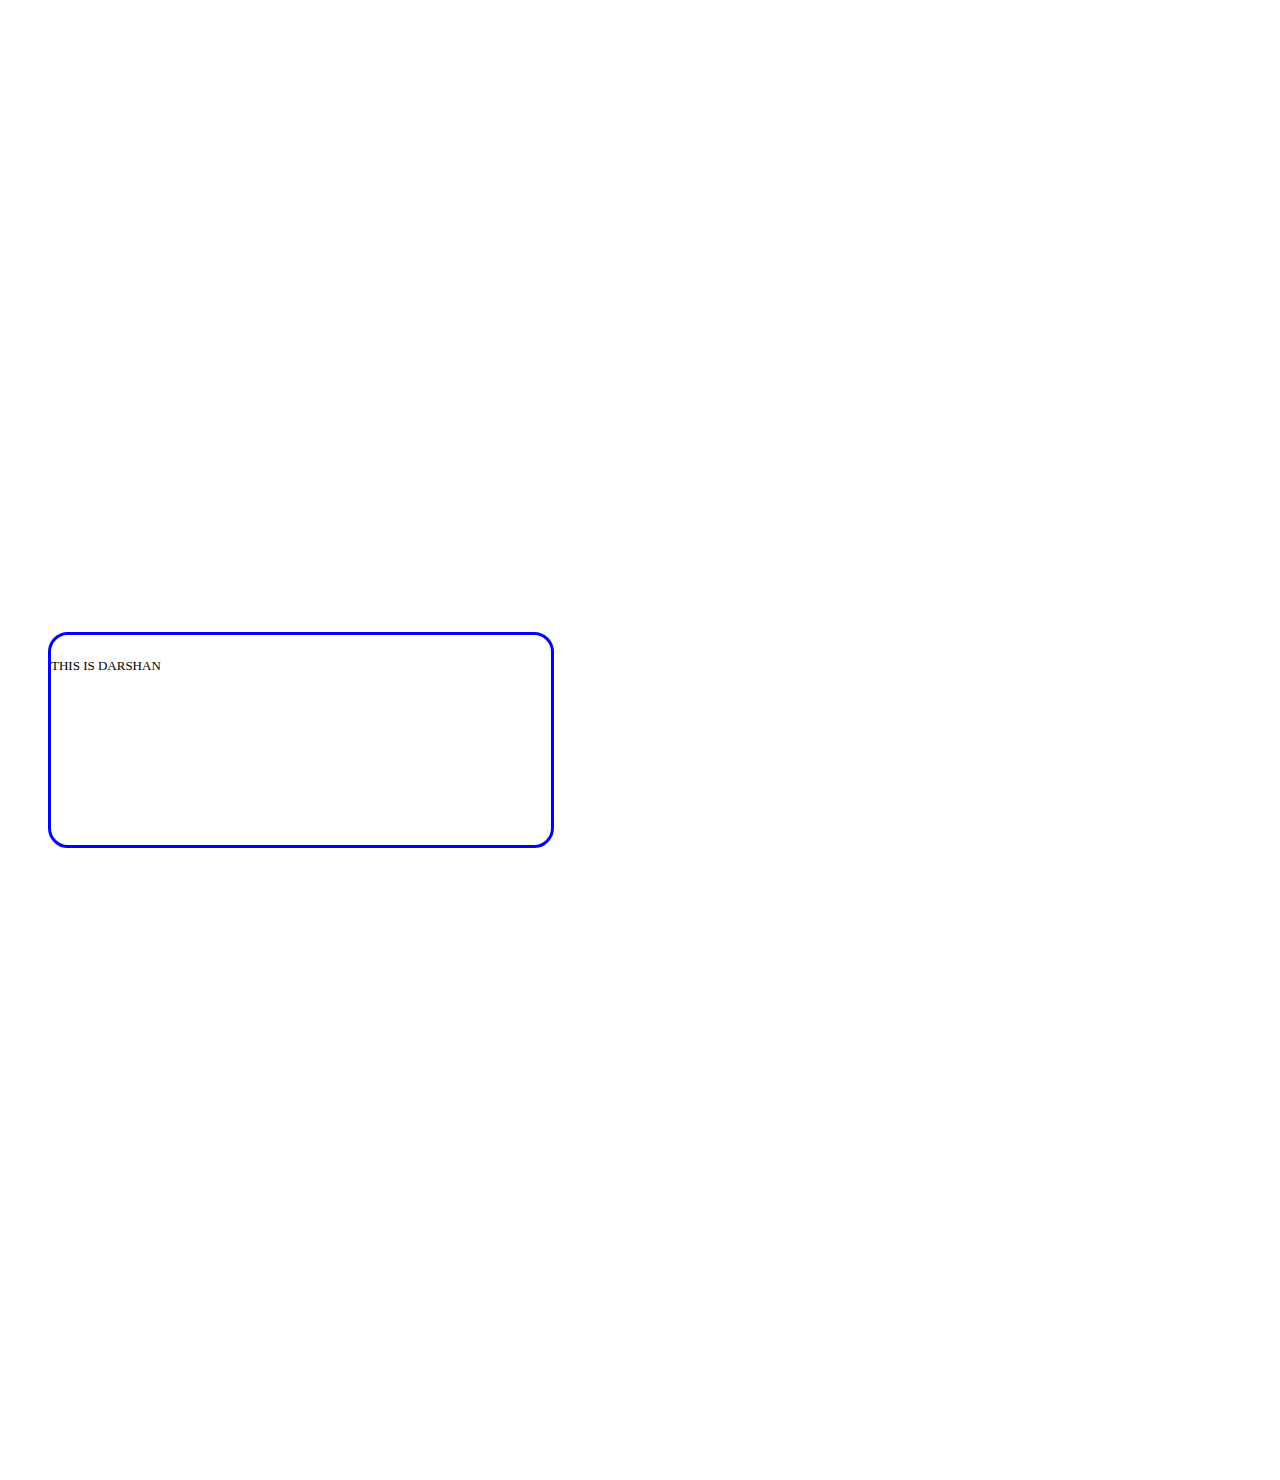
<file: CSS3/index.html>
<html>
    <head>
        <title>css</title>
    </head>
    <style>
        .container{
            font-size: small;
            height: 200px;
            width: 500px;
            border:3px solid blue;
            border-radius: 20px;
            margin-top: 100px;
            margin-left: 40px;
            padding-top: 10px;
            margin-top: 50%;
            margin-bottom: 50%;

        }
        .container.class{
            color: black;
        }
        /* .container #unique{
            text-transform: lowercase;
        } */
    </style>
    <body>
        <div class="container">
            <p class = "text">THIS IS DARSHAN</p>
            <!-- <h4 id = "unique">WELCOME TO NEPAL</h4> -->
        </div>
    </body>
</html>
</file>
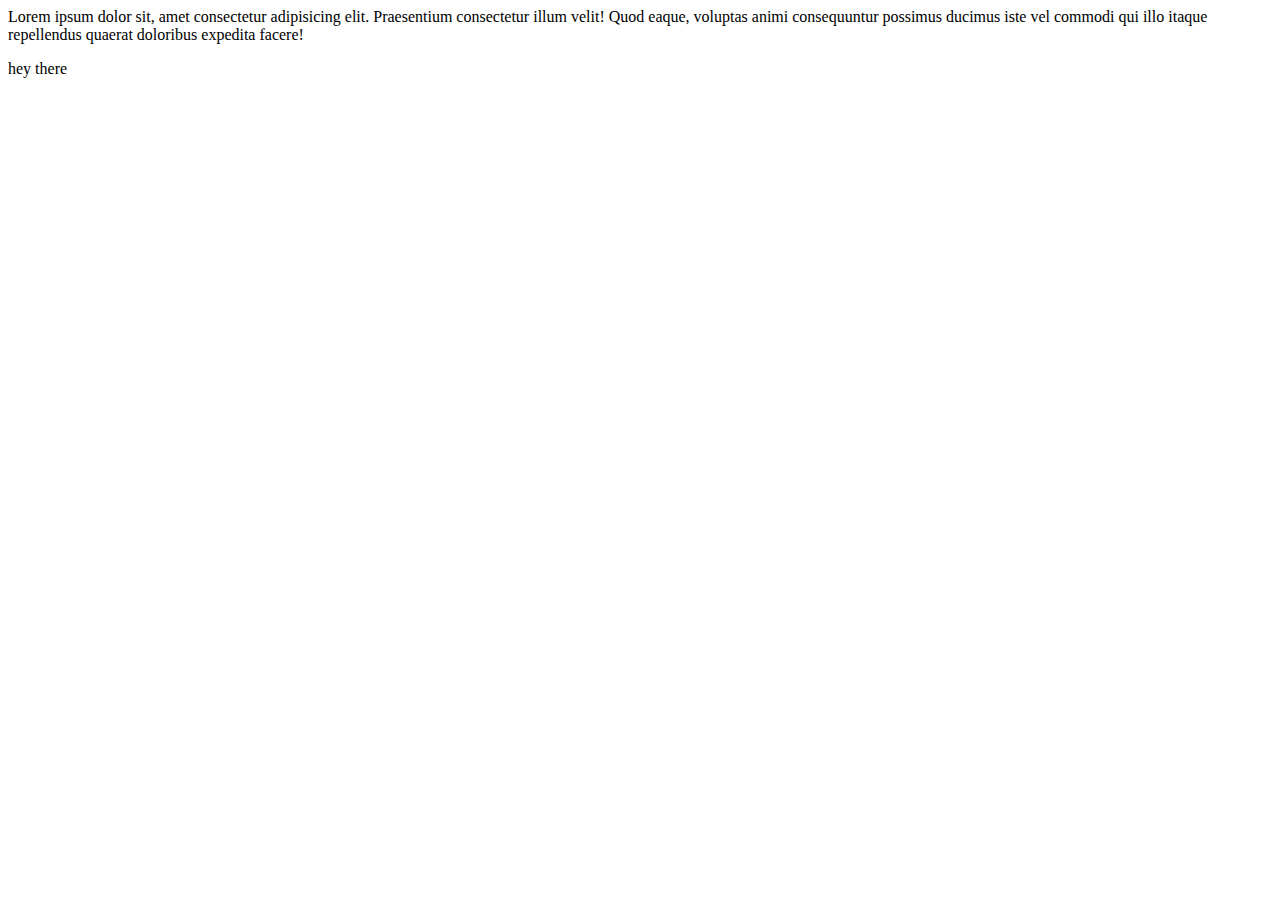
<file: display.html>
<html>
    <head>
        <title>css</title>
    </head>
    <body>
        <p>Lorem ipsum dolor sit, amet consectetur adipisicing elit. Praesentium consectetur illum velit! Quod eaque, voluptas animi consequuntur possimus ducimus iste vel commodi qui illo itaque repellendus quaerat doloribus expedita facere!</p>
        <style>
            p{
                display: block;
            }

        </style>
        <p>hey there</p>
    </body>
</html>
</file>
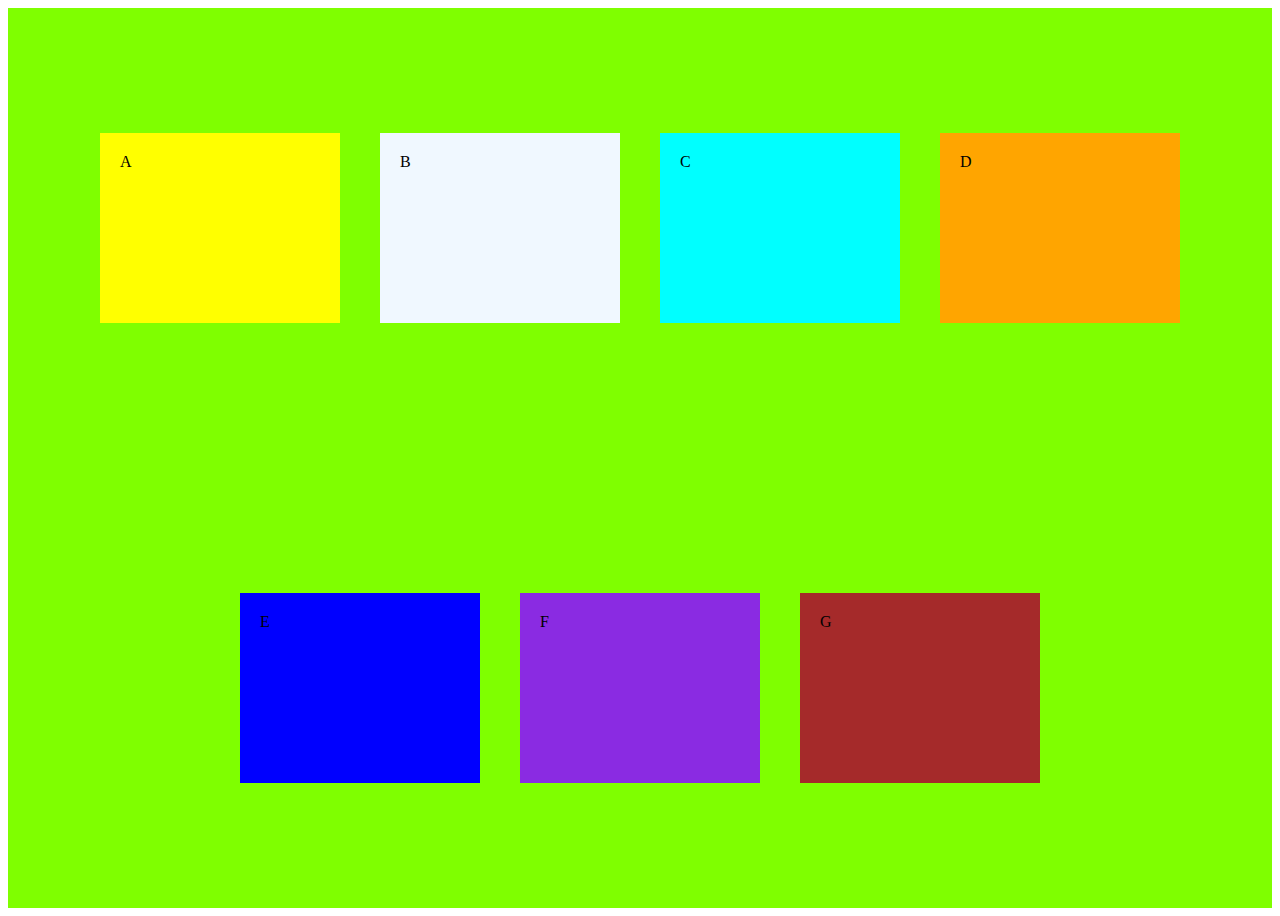
<file: flexbox.html>
<html>
    <head>
        <title>
            flexbox
        </title>
</head>
<style>
    .main{
        display: flex;
        flex-wrap: wrap;
        background-color:chartreuse;
        justify-content: center;
        align-items: center;
        height: 100vh;
        gap:20px 20px;
    }
    .main >div{
        border-color: 20px solid black;
        height: 150px;
        
        width: 200px;
        margin: 10px;
        padding: 20px;
    }
</style>
<body>
    <div class="main">
        <div style=" background-color: yellow;">A</div>
        <div style="background-color: aliceblue;">B</div>
        <div style="background-color: aqua;">C</div>
        <div style="background-color: orange;">D</div>
        <div style="background-color: blue;">E</div>
        <div style="background-color: blueviolet;">F</div>
        <div style="background-color: brown;">G</div>
    </div>
    
</body>
</html>
</file>
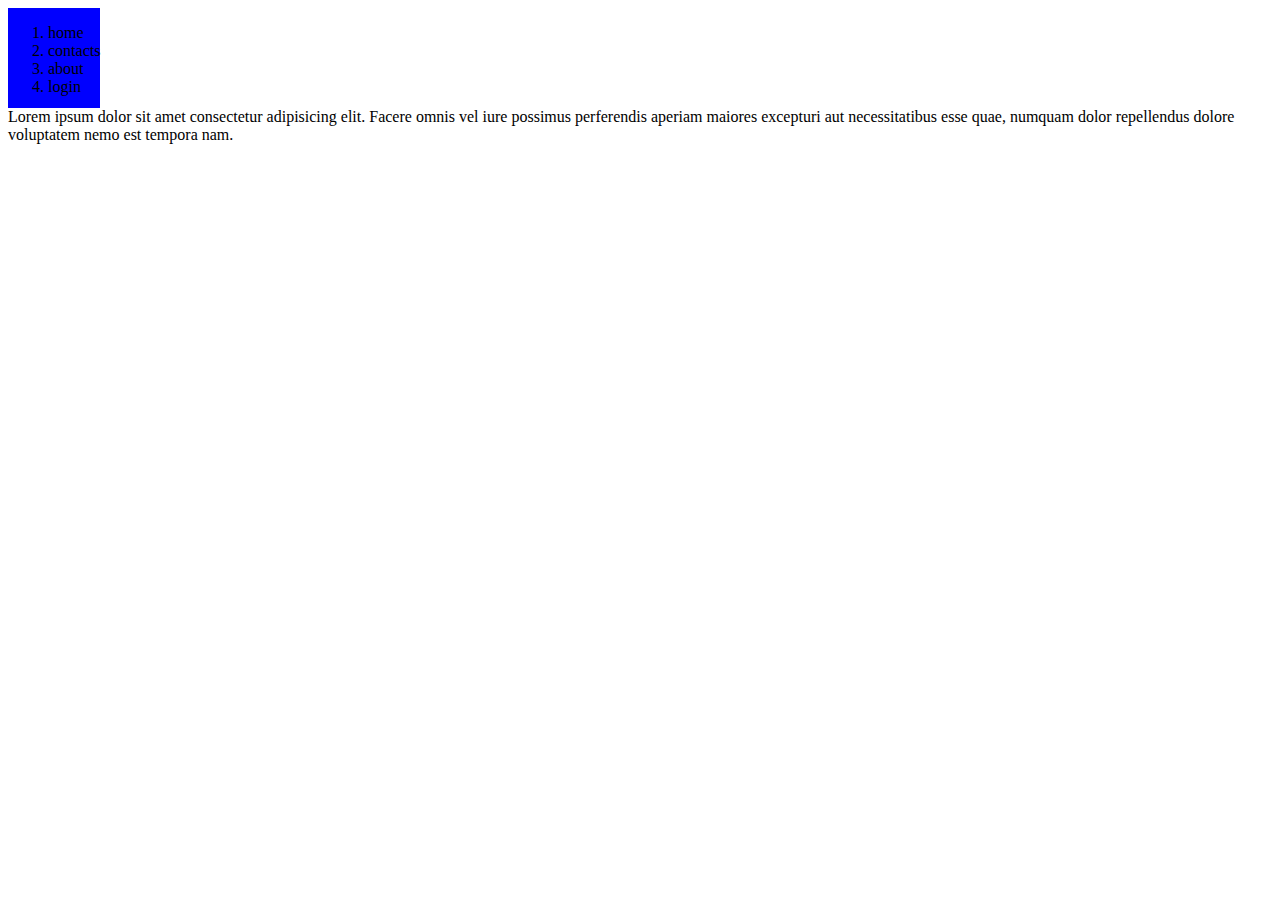
<file: float.html>
<html>
    <head>
        <title>float</title>

    </head>
    <style>
        .div1{
            background-color: blue;
            height: 100px;
            float: left;

        }
    </style>
    <body>
        <div class="div1">
            <ol>
                <li>home</li>
                <li>contacts</li>
                <li>about</li>
                <li>login</li>
            </ol>
        </div>
        <div style="clear: both;">
            <p>Lorem ipsum dolor sit amet consectetur adipisicing elit. Facere omnis vel iure possimus perferendis aperiam maiores excepturi aut necessitatibus esse quae, numquam dolor repellendus dolore voluptatem nemo est tempora nam.</p>

        </div>
       
    </body>
</html>
</file>
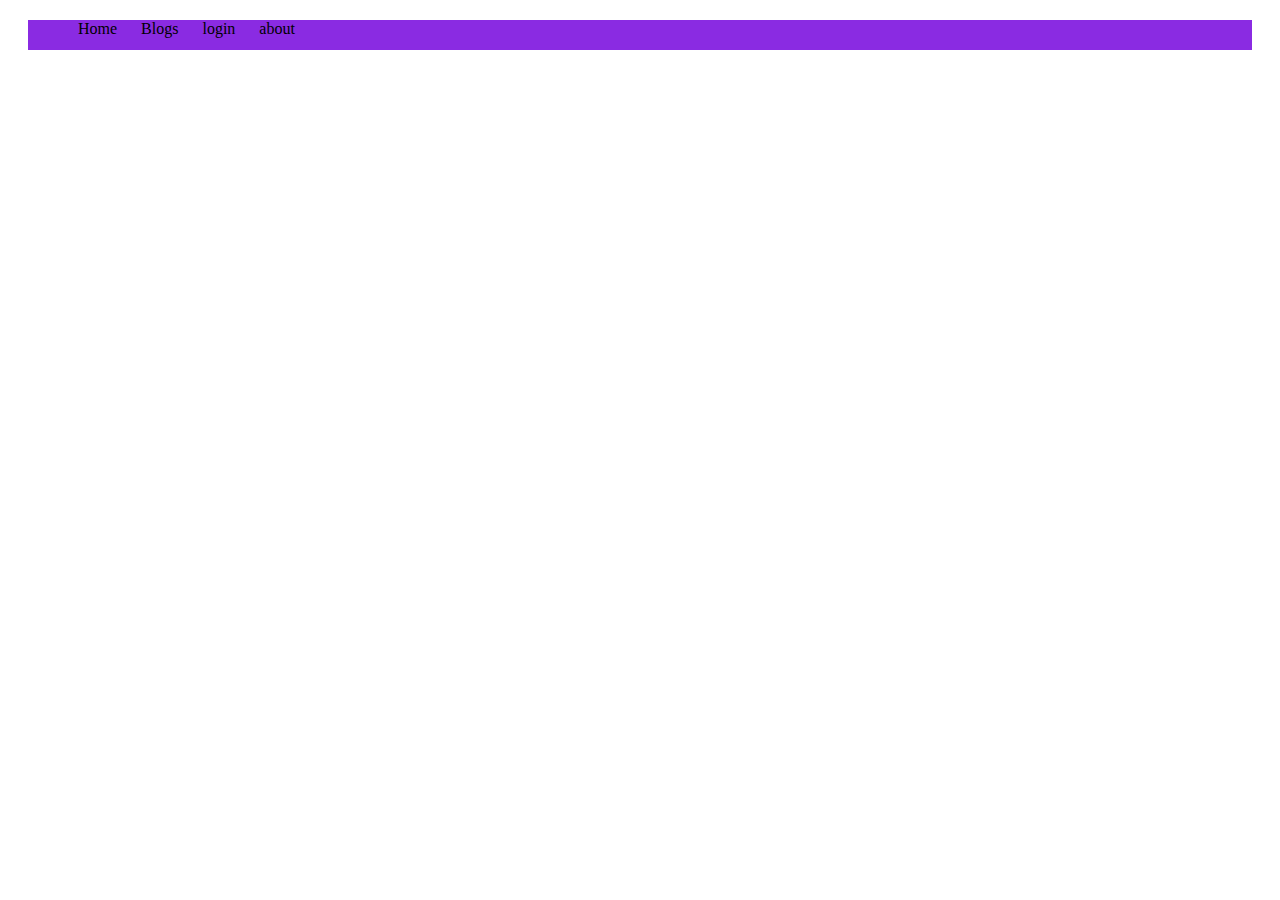
<file: navbar.html>
<html>
    <head>
        <title>navbar</title>
    </head>
    <style>
        ul{
            background-color: blueviolet;
            margin: 20px;
            height: 30px;
            list-style-type: none;
        }
        li{
            display: inline;
            margin: 10px;
            text-align: center;

        }
        li a{
            text-decoration: none;
            color: black;
        }
        a:hover{
            opacity: 1;
            transition: ease-in 0.5s;
            color: red;
        }
    </style>
    <body>
        <ul>
            <li> <a href="homepage.html">Home</a></li>
            <li>Blogs</li>
            <li>login</li>
            <li>about</li>
        </ul>
    </body>
</html>
</file>
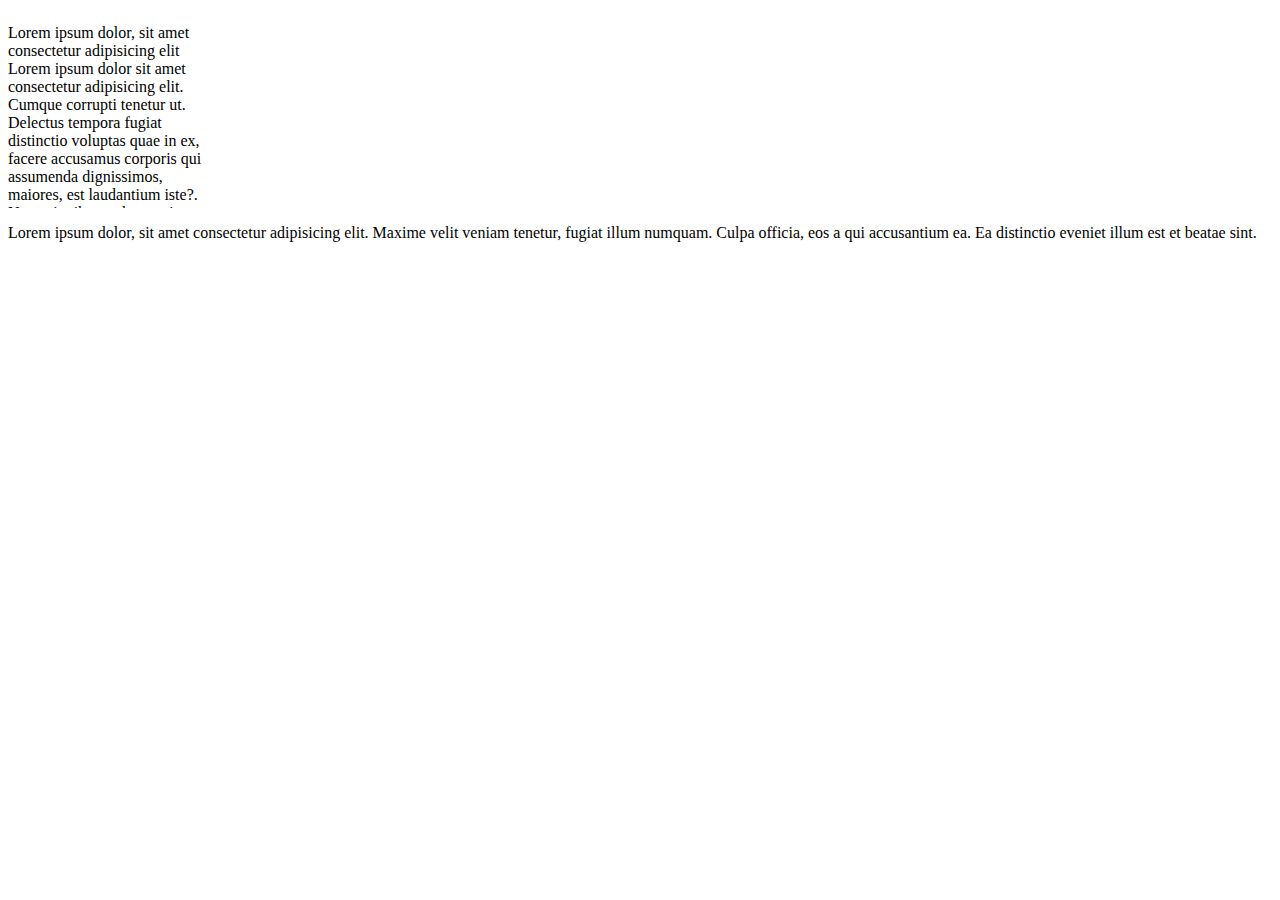
<file: overflow.html>
<html>
    <head>
        <title>
            overflow
        </title>
    </head>
    <body>
        <div style="max-height: 200px;max-width: 200px; overflow-y: scroll;">
            <p>Lorem ipsum dolor, sit amet consectetur adipisicing elit Lorem ipsum dolor sit amet consectetur adipisicing elit. Cumque corrupti tenetur ut. Delectus tempora fugiat distinctio voluptas quae in ex, facere accusamus corporis qui assumenda dignissimos, maiores, est laudantium iste?. Necessitatibus sed, magni atque nam repellat dolor laudantium animi nesciunt quod magnam aperiam corrupti nobis nisi doloremque et dolorem voluptate molestias ad!</p>
        </div>
        <p>Lorem ipsum dolor, sit amet consectetur adipisicing elit. Maxime velit veniam tenetur, fugiat illum numquam. Culpa officia, eos a qui accusantium ea. Ea distinctio eveniet illum est et beatae sint.</p>
    </body>
</html>
</file>
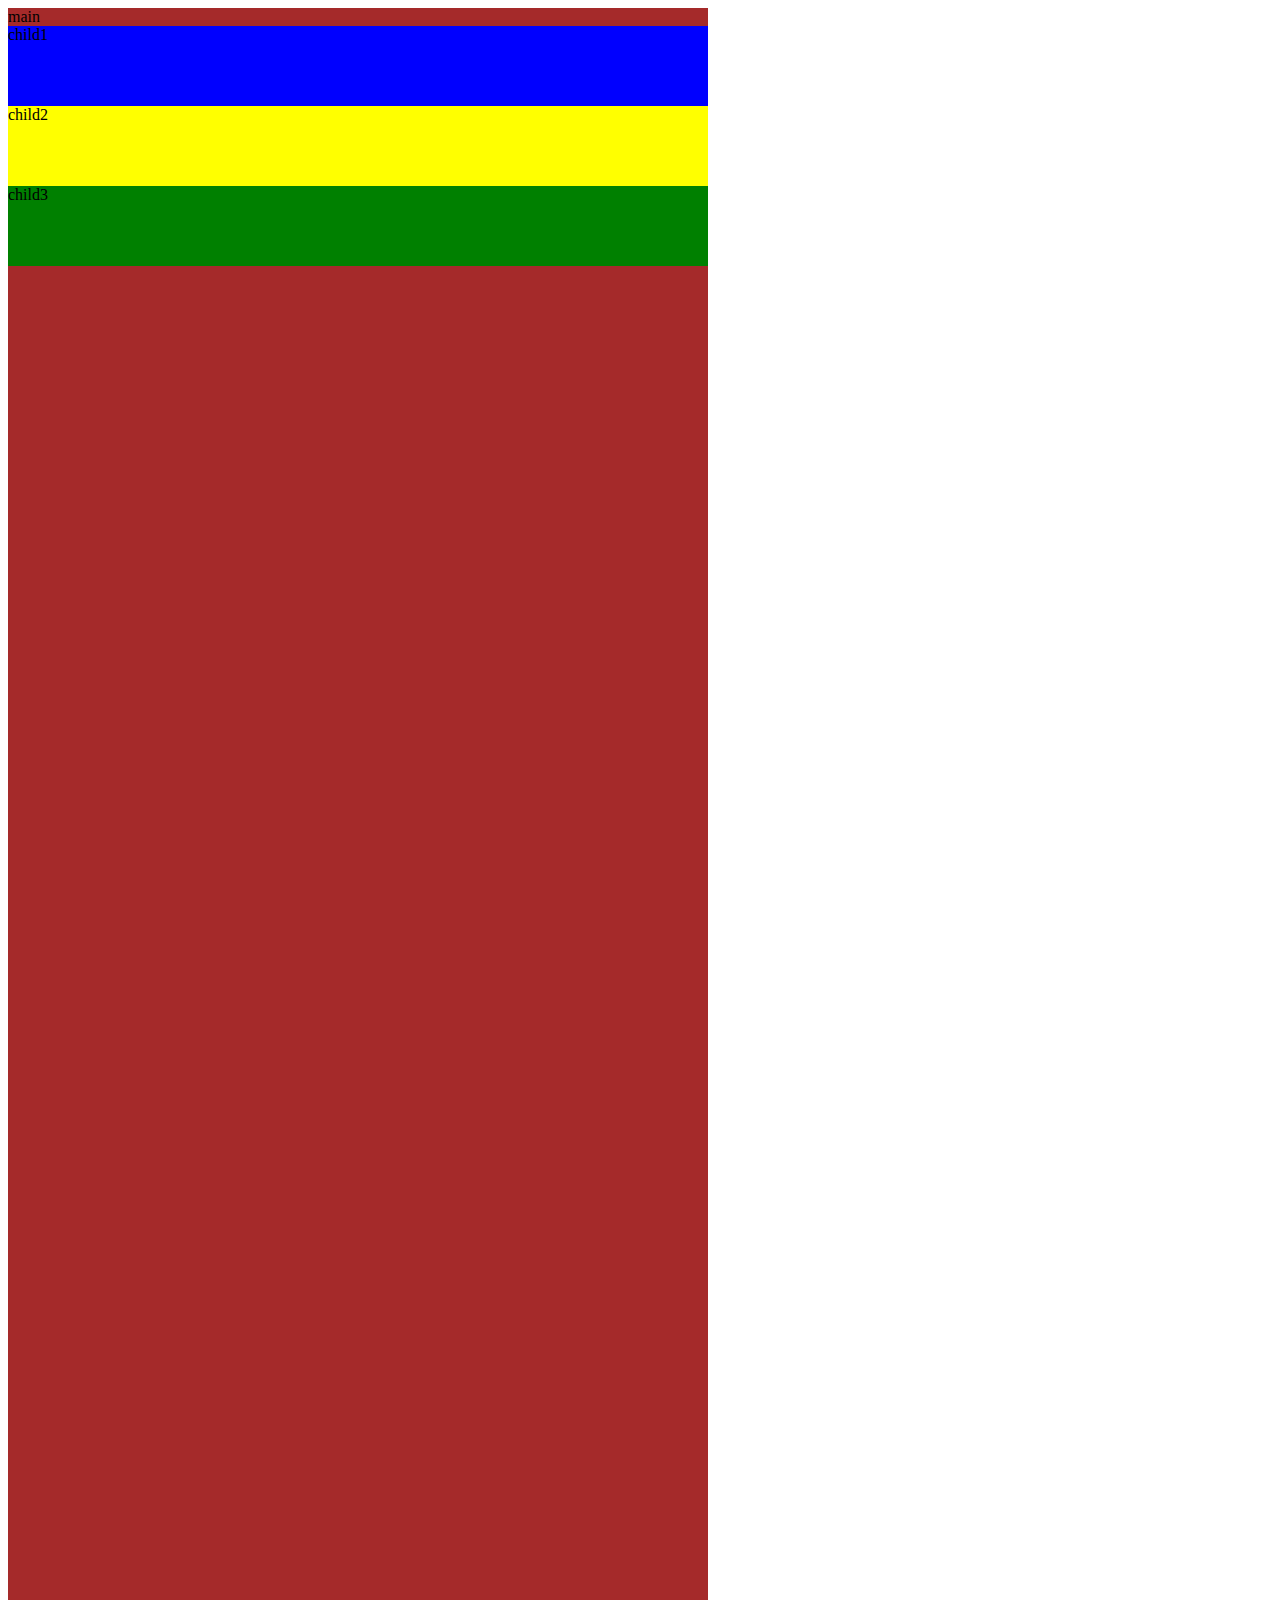
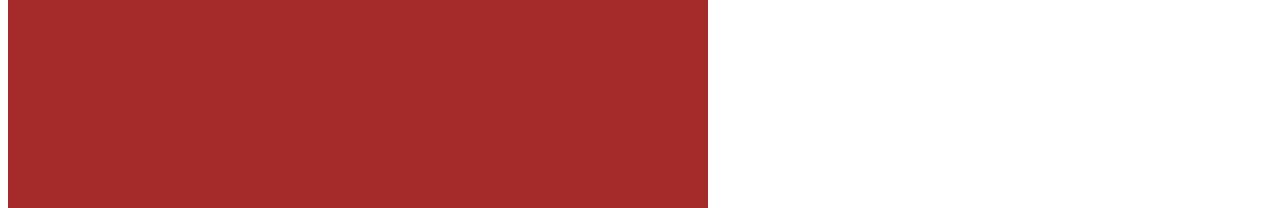
<file: position.html>
<html>
    <head>
        <title>postions</title>
    </head>
    <body>
        <style>
            .main{
                width: 700px;
                height: 200vh;
                background-color: brown;
                /* position: relative; */
            }
            .child1{
                background-color: blue;
                height: 80px;
                /* position: fixed; */
                left:50px;
                top:0;
                
            }
            .child2{
                background-color: yellow;
                height: 80px;
                position: sticky;
                top: 0;
            }
            .child3{
                background-color: green;
                height: 80px;
            }

        </style>
        <div class = "main">
            main
            <div class="child1">child1</div>
            <div class="child2">child2</div>
            <div class="child3">child3</div>
        </div>
    </body>
</html>
</file>
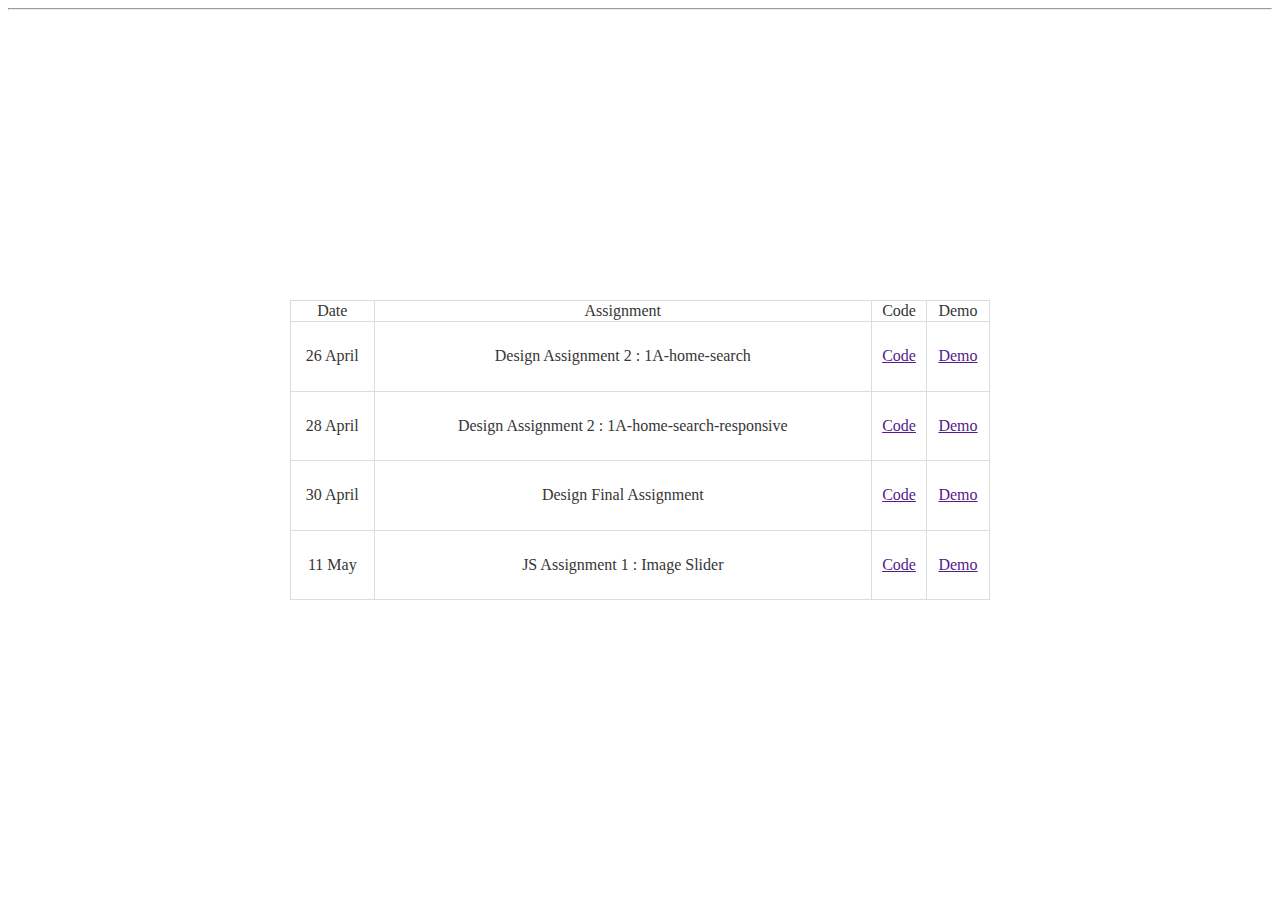
<file: practice.html>
<!-- <html>
    <head>
        <title>my title </title>
    </head>
    <body>
        <div class="division" style="border: 3px;color: black;width: 500px;border-color: black;background-color: blue;">
            <center>
            <p>hey this is a paragraph</p>
            <br/>
            <p>this is paragaraph number 2</p>
            <strike>cut this</strike>

            a <sup>2</sup> + b<sup>2</sup>
            10000 <sub>2</sub>

            <h5>hey ta</h5>
            <h4>yoyo</h4>
            </center>
        
        </div>
        
    </body>
</html> -->



<html>
    <link rel="stylesheet" href="style.css">
    <head>
        <title>table tags </title>
    </head>
    <body>
        
        <table class="tble">
            <hr>
            <thead>
               <tr>
                    <td>Date</td>
                    <td>Assignment</td>
                    <td>Code</td>
                    <td>Demo</td>
               </tr>
            </thead>
            
            <tbody>
                <tr>
                    <td>26 April</td>
                    <td>Design Assignment 2 : 1A-home-search</td>
                    <td>
                        <a href="">Code</a>
                    </td>
                    <td>
                        <a href="">Demo</a>
                    </td>
                </tr>
                <tr>
                    <td>28 April</td>
                    <td>Design Assignment 2 : 1A-home-search-responsive</td>
                    <td>
                        <a href="">Code</a>
                    </td>
                    <td>
                        <a href="">Demo</a>
                    </td>
                </tr>
                <tr>
                    <td>30 April</td>
                    <td>Design Final Assignment</td>
                    <td>
                        <a href="">Code</a>
                    </td>
                    <td>
                        <a href="">Demo</a>
                    </td>
                </tr>
                <tr>
                    <td>11 May</td>
                    <td>JS Assignment 1 : Image Slider</td>
                    <td>
                        <a href="">Code</a>
                    </td>
                    <td>
                        <a href="">Demo</a>
                    </td>
                </tr>
            </tbody>
        </table>

    </body>
</html>
</file>
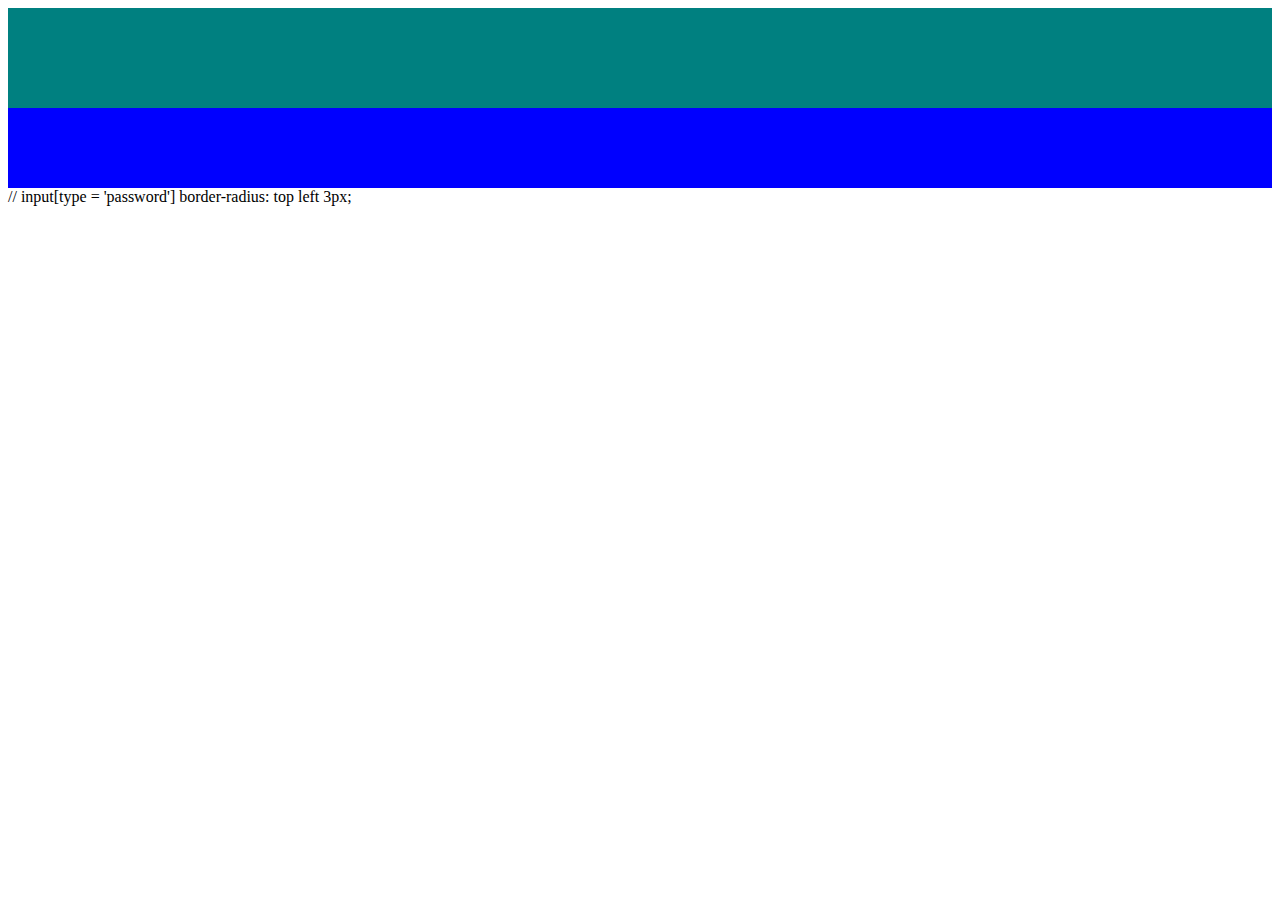
<file: vaiable.html>
<html>
    <head>
        <title>variables</title>
    </head>
    <style>
        :root{
            --primary-background-color: teal;
            --default-padding:30px;
            --height: 80px;
        }
        .header{
            height: 100px;
            background-color: var(--primary-background-color);

        }
        .body{
            height: var(--height);
            background-color: blue;
        }
    </style>
    <body>
        <div class="header"></div>
        <div class="body"></div>
        <div class="footer"></div>
    </body>

    // input[type = 'password'] border-radius: top left 3px;
</html>
</file>
<file: style.css>
.tble{
    border:1px solid #dbdbdb;
    padding: .5em .75em;
    /* vertical-align: top; */
    color: #363636;
    border-collapse: collapse;
    border-spacing: 0;
    width: 700px;
    height: 300px;
    margin-left: auto;
    margin-right: auto;
    text-align: center;
    /* to position the table at the centre horizontally and vertically */
    position: absolute;
    top: 50%;
    left: 50%;
    transform: translate(-50%, -50%);
  
}

/* to place a border on the left and righr side of the cell */
 td {
    border-bottom: 1px solid #ddd;
    border-right: 1px solid #ddd;
  }
</file>
